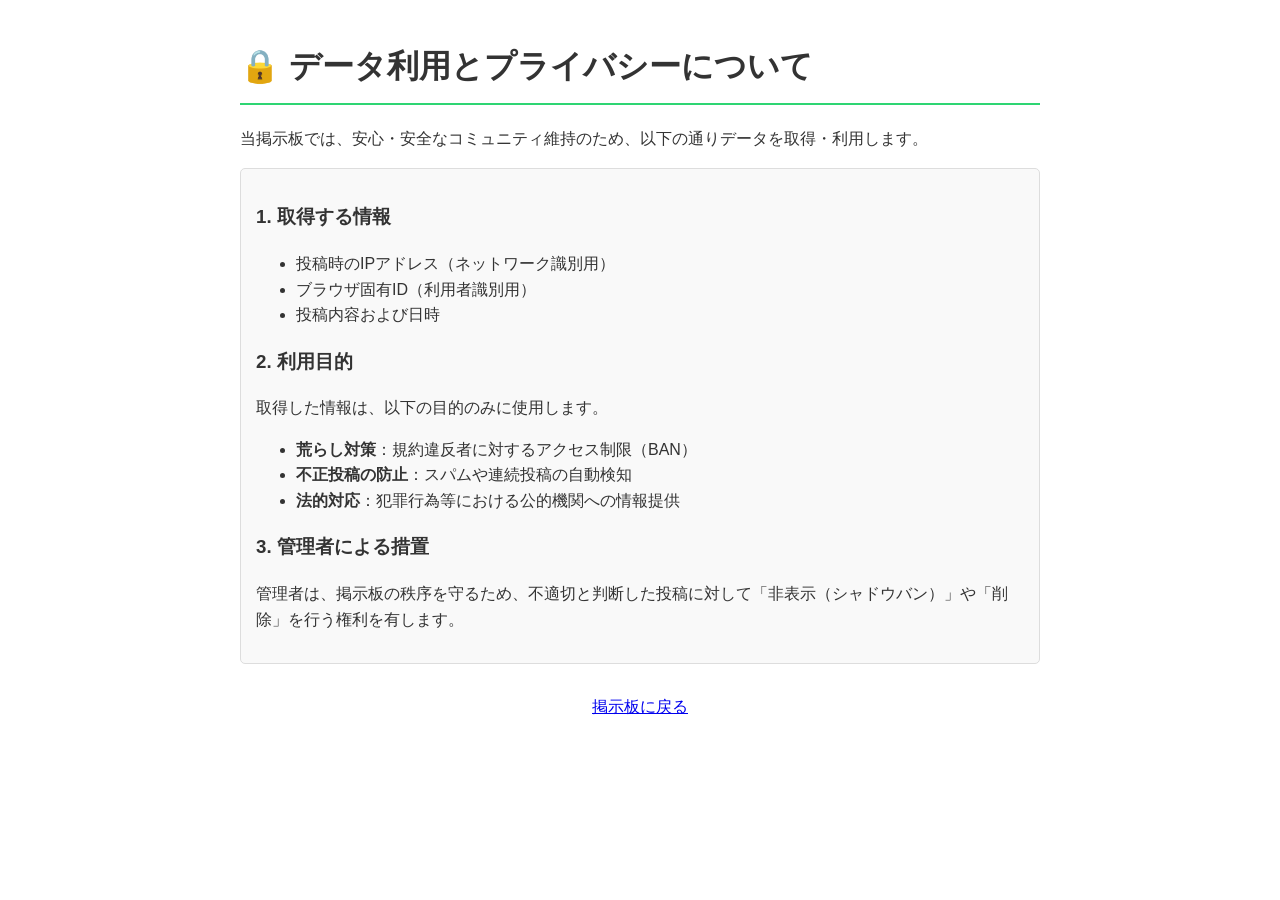
<file: privacy.html>
<!DOCTYPE html>
<html lang="ja">
<head>
    <meta charset="UTF-8">
    <title>データ利用について - NewPlusJP</title>
    <style>
        body { font-family: sans-serif; line-height: 1.6; padding: 20px; color: #333; max-width: 800px; margin: auto; }
        h1 { border-bottom: 2px solid #2ed573; padding-bottom: 10px; }
        .box { background: #f9f9f9; border: 1px solid #ddd; padding: 15px; border-radius: 5px; }
    </style>
</head>
<body>
    <h1>🔒 データ利用とプライバシーについて</h1>
    <p>当掲示板では、安心・安全なコミュニティ維持のため、以下の通りデータを取得・利用します。</p>

    <div class="box">
        <h3>1. 取得する情報</h3>
        <ul>
            <li>投稿時のIPアドレス（ネットワーク識別用）</li>
            <li>ブラウザ固有ID（利用者識別用）</li>
            <li>投稿内容および日時</li>
        </ul>

        <h3>2. 利用目的</h3>
        <p>取得した情報は、以下の目的のみに使用します。</p>
        <ul>
            <li><b>荒らし対策</b>：規約違反者に対するアクセス制限（BAN）</li>
            <li><b>不正投稿の防止</b>：スパムや連続投稿の自動検知</li>
            <li><b>法的対応</b>：犯罪行為等における公的機関への情報提供</li>
        </ul>

        <h3>3. 管理者による措置</h3>
        <p>管理者は、掲示板の秩序を守るため、不適切と判断した投稿に対して「非表示（シャドウバン）」や「削除」を行う権利を有します。</p>
    </div>

    <p style="text-align:center; margin-top:30px;"><a href="index.html">掲示板に戻る</a></p>
</body>
</html>
</file>
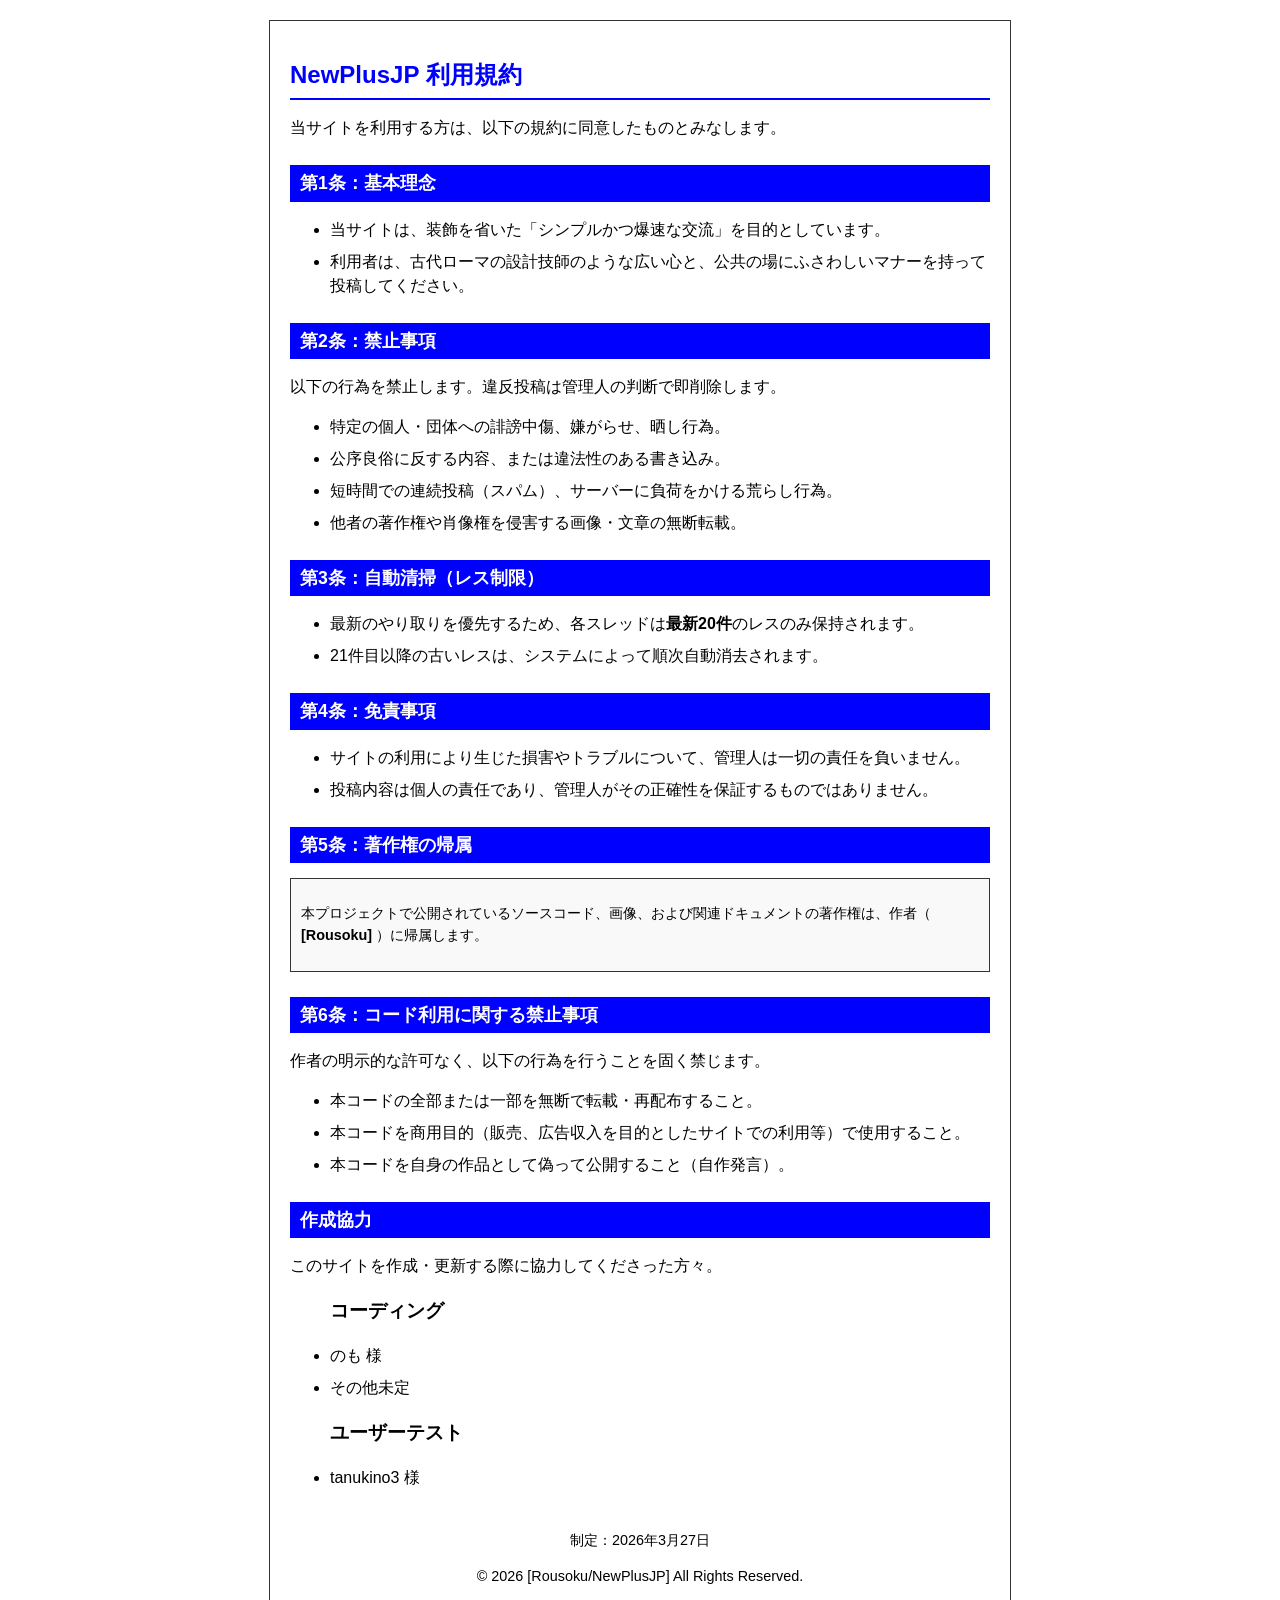
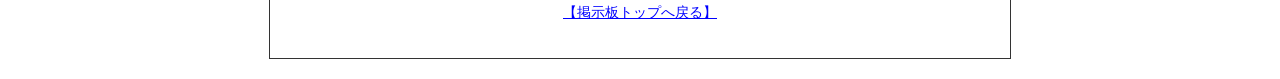
<file: rule.html>
<!DOCTYPE html>
<html lang="ja">
<head>
    <meta charset="UTF-8">
    <meta name="viewport" content="width=device-width, initial-scale=1.0">
    <title>利用規約 - NewPlusJP</title>
    <style>
        /* 古代ローマ技師役のサイト風・爆速軽量スタイル */
        body { 
            font-family: "MS PGothic", "Osaka", sans-serif; 
            background-color: #ffffff; 
            color: #000000; 
            margin: 20px; 
            line-height: 1.5;
        }
        .main-box { 
            max-width: 700px; 
            margin: 0 auto; 
            border: 1px solid #333; 
            padding: 20px; 
        }
        h1 { 
            color: #0000ff; 
            font-size: 1.5em; 
            border-bottom: 2px solid #0000ff; 
            padding-bottom: 5px; 
        }
        h2 { 
            background-color: #0000ff; 
            color: #ffffff; 
            padding: 5px 10px; 
            font-size: 1.1em; 
            margin-top: 25px;
        }
        ul { margin-bottom: 20px; }
        li { margin-bottom: 8px; }
        .footer { 
            margin-top: 40px; 
            text-align: center; 
            font-size: 0.9em; 
        }
        a { color: #0000ff; text-decoration: underline; }
        a:hover { text-decoration: none; }
        .copyright-notice {
            border: 1px double #333;
            padding: 10px;
            background-color: #f9f9f9;
            font-size: 0.9em;
        }
    </style>
</head>
<body>

<div class="main-box">
    <h1>NewPlusJP 利用規約</h1>
    <p>当サイトを利用する方は、以下の規約に同意したものとみなします。</p>

    <h2>第1条：基本理念</h2>
    <ul>
        <li>当サイトは、装飾を省いた「シンプルかつ爆速な交流」を目的としています。</li>
        <li>利用者は、古代ローマの設計技師のような広い心と、公共の場にふさわしいマナーを持って投稿してください。</li>
    </ul>

    <h2>第2条：禁止事項</h2>
    <p>以下の行為を禁止します。違反投稿は管理人の判断で即削除します。</p>
    <ul>
        <li>特定の個人・団体への誹謗中傷、嫌がらせ、晒し行為。</li>
        <li>公序良俗に反する内容、または違法性のある書き込み。</li>
        <li>短時間での連続投稿（スパム）、サーバーに負荷をかける荒らし行為。</li>
        <li>他者の著作権や肖像権を侵害する画像・文章の無断転載。</li>
    </ul>

    <h2>第3条：自動清掃（レス制限）</h2>
    <ul>
        <li>最新のやり取りを優先するため、各スレッドは<b>最新20件</b>のレスのみ保持されます。</li>
        <li>21件目以降の古いレスは、システムによって順次自動消去されます。</li>
    </ul>

    <h2>第4条：免責事項</h2>
    <ul>
        <li>サイトの利用により生じた損害やトラブルについて、管理人は一切の責任を負いません。</li>
        <li>投稿内容は個人の責任であり、管理人がその正確性を保証するものではありません。</li>
    </ul>

    <h2>第5条：著作権の帰属</h2>
    <div class="copyright-notice">
        <p>本プロジェクトで公開されているソースコード、画像、および関連ドキュメントの著作権は、作者（ <b>[Rousoku]</b> ）に帰属します。</p>
    </div>

    <h2>第6条：コード利用に関する禁止事項</h2>
    <p>作者の明示的な許可なく、以下の行為を行うことを固く禁じます。</p>
    <ul>
        <li>本コードの全部または一部を無断で転載・再配布すること。</li>
        <li>本コードを商用目的（販売、広告収入を目的としたサイトでの利用等）で使用すること。</li>
        <li>本コードを自身の作品として偽って公開すること（自作発言）。</li>
    </ul>

    <h2>作成協力</h2>
    <p>このサイトを作成・更新する際に協力してくださった方々。</p>
    <ul>
      <h3>コーディング</h3>
        <li>のも 様</li>
        <li>その他未定</li>
      <h3>ユーザーテスト</h3>
        <li>tanukino3 様</li>
    </ul>


    <div class="footer">
        <p>制定：2026年3月27日</p>
        <p>© 2026 [Rousoku/NewPlusJP] All Rights Reserved.</p>
        <p><a href="index.html">【掲示板トップへ戻る】</a></p>
    </div>
</div>

</body>
</html>
</file>
